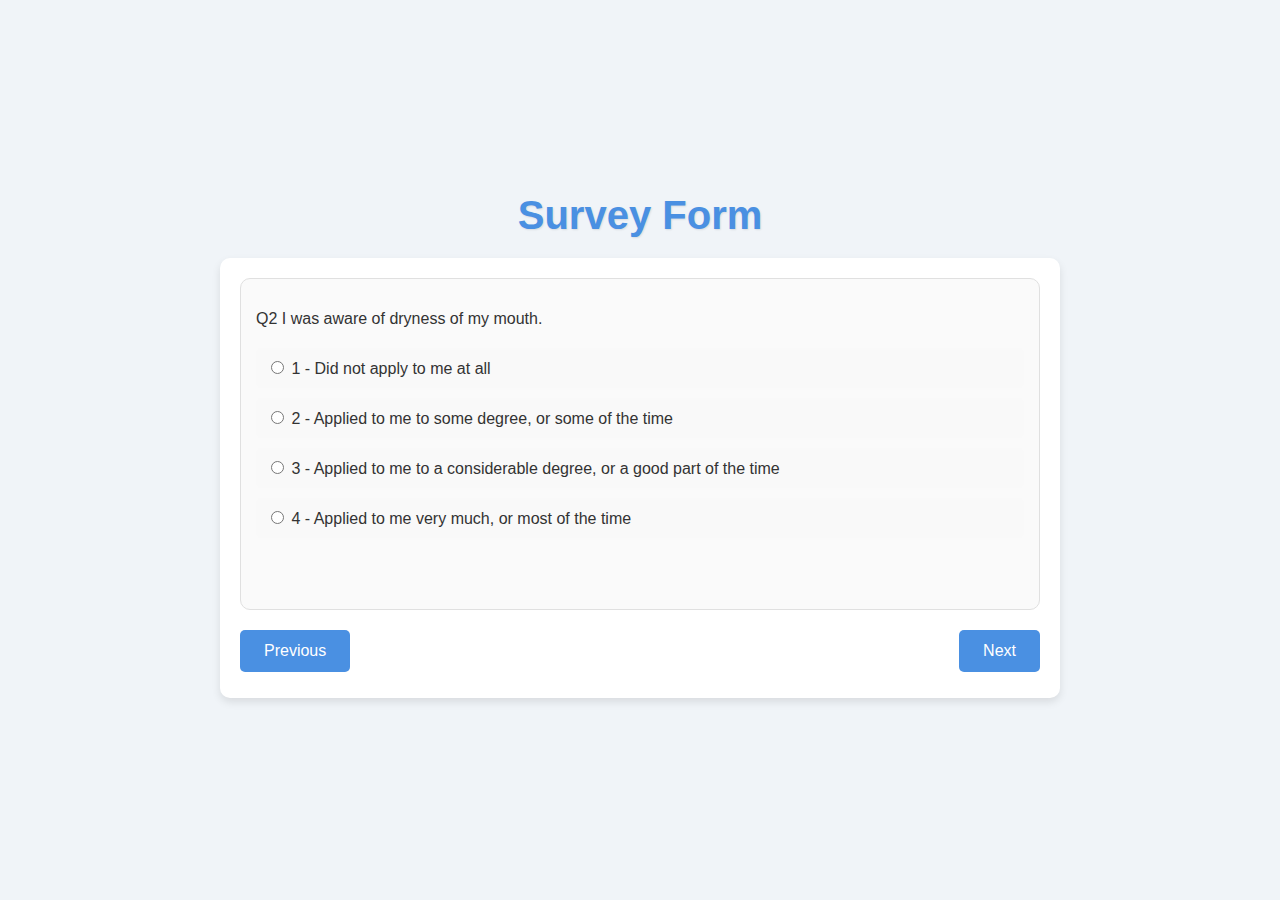
<file: 127.0.0.1%3A5000/index.html>
<!-- <!DOCTYPE html>
<html>
<head>
    <title>Survey Form</title>
    <link rel="stylesheet" href="/static/css/style.css">
</head>
<body>
    <h1>Survey Form</h1>
    <form method="POST" action="/">
        
        <div class="question">
            <p>Q1 I found myself getting upset by quite trivial things.</p>
            <div class="options">
                <label><input type="radio" name="q1" value="1" required> 1 - Did not apply to me at all</label>
                <label><input type="radio" name="q1" value="2"> 2 - Applied to me to some degree, or some of the time</label>
                <label><input type="radio" name="q1" value="3"> 3 - Applied to me to a considerable degree, or a good part of the time</label>
                <label><input type="radio" name="q1" value="4"> 4 - Applied to me very much, or most of the time</label>
            </div>
        </div>
        
        <div class="question">
            <p>Q2 I was aware of dryness of my mouth.</p>
            <div class="options">
                <label><input type="radio" name="q2" value="1" required> 1 - Did not apply to me at all</label>
                <label><input type="radio" name="q2" value="2"> 2 - Applied to me to some degree, or some of the time</label>
                <label><input type="radio" name="q2" value="3"> 3 - Applied to me to a considerable degree, or a good part of the time</label>
                <label><input type="radio" name="q2" value="4"> 4 - Applied to me very much, or most of the time</label>
            </div>
        </div>
        
        <div class="question">
            <p>Q3 I couldn&#39;t seem to experience any positive feeling at all.</p>
            <div class="options">
                <label><input type="radio" name="q3" value="1" required> 1 - Did not apply to me at all</label>
                <label><input type="radio" name="q3" value="2"> 2 - Applied to me to some degree, or some of the time</label>
                <label><input type="radio" name="q3" value="3"> 3 - Applied to me to a considerable degree, or a good part of the time</label>
                <label><input type="radio" name="q3" value="4"> 4 - Applied to me very much, or most of the time</label>
            </div>
        </div>
        
        <div class="question">
            <p>Q4 I experienced breathing difficulty (eg, excessively rapid breathing, breathlessness in the absence of physical exertion).</p>
            <div class="options">
                <label><input type="radio" name="q4" value="1" required> 1 - Did not apply to me at all</label>
                <label><input type="radio" name="q4" value="2"> 2 - Applied to me to some degree, or some of the time</label>
                <label><input type="radio" name="q4" value="3"> 3 - Applied to me to a considerable degree, or a good part of the time</label>
                <label><input type="radio" name="q4" value="4"> 4 - Applied to me very much, or most of the time</label>
            </div>
        </div>
        
        <div class="question">
            <p>Q5 I just couldn&#39;t seem to get going.</p>
            <div class="options">
                <label><input type="radio" name="q5" value="1" required> 1 - Did not apply to me at all</label>
                <label><input type="radio" name="q5" value="2"> 2 - Applied to me to some degree, or some of the time</label>
                <label><input type="radio" name="q5" value="3"> 3 - Applied to me to a considerable degree, or a good part of the time</label>
                <label><input type="radio" name="q5" value="4"> 4 - Applied to me very much, or most of the time</label>
            </div>
        </div>
        
        <div class="question">
            <p>Q6 I tended to over-react to situations.</p>
            <div class="options">
                <label><input type="radio" name="q6" value="1" required> 1 - Did not apply to me at all</label>
                <label><input type="radio" name="q6" value="2"> 2 - Applied to me to some degree, or some of the time</label>
                <label><input type="radio" name="q6" value="3"> 3 - Applied to me to a considerable degree, or a good part of the time</label>
                <label><input type="radio" name="q6" value="4"> 4 - Applied to me very much, or most of the time</label>
            </div>
        </div>
        
        <div class="question">
            <p>Q7 I had a feeling of shakiness (eg, legs going to give way).</p>
            <div class="options">
                <label><input type="radio" name="q7" value="1" required> 1 - Did not apply to me at all</label>
                <label><input type="radio" name="q7" value="2"> 2 - Applied to me to some degree, or some of the time</label>
                <label><input type="radio" name="q7" value="3"> 3 - Applied to me to a considerable degree, or a good part of the time</label>
                <label><input type="radio" name="q7" value="4"> 4 - Applied to me very much, or most of the time</label>
            </div>
        </div>
        
        <div class="question">
            <p>Q8 I found it difficult to relax.</p>
            <div class="options">
                <label><input type="radio" name="q8" value="1" required> 1 - Did not apply to me at all</label>
                <label><input type="radio" name="q8" value="2"> 2 - Applied to me to some degree, or some of the time</label>
                <label><input type="radio" name="q8" value="3"> 3 - Applied to me to a considerable degree, or a good part of the time</label>
                <label><input type="radio" name="q8" value="4"> 4 - Applied to me very much, or most of the time</label>
            </div>
        </div>
        
        <div class="question">
            <p>Q9 I found myself in situations that made me so anxious I was most relieved when they ended.</p>
            <div class="options">
                <label><input type="radio" name="q9" value="1" required> 1 - Did not apply to me at all</label>
                <label><input type="radio" name="q9" value="2"> 2 - Applied to me to some degree, or some of the time</label>
                <label><input type="radio" name="q9" value="3"> 3 - Applied to me to a considerable degree, or a good part of the time</label>
                <label><input type="radio" name="q9" value="4"> 4 - Applied to me very much, or most of the time</label>
            </div>
        </div>
        
        <div class="question">
            <p>Q10 I felt that I had nothing to look forward to.</p>
            <div class="options">
                <label><input type="radio" name="q10" value="1" required> 1 - Did not apply to me at all</label>
                <label><input type="radio" name="q10" value="2"> 2 - Applied to me to some degree, or some of the time</label>
                <label><input type="radio" name="q10" value="3"> 3 - Applied to me to a considerable degree, or a good part of the time</label>
                <label><input type="radio" name="q10" value="4"> 4 - Applied to me very much, or most of the time</label>
            </div>
        </div>
        
        <div class="question">
            <p>Q11 I found myself getting upset rather easily.</p>
            <div class="options">
                <label><input type="radio" name="q11" value="1" required> 1 - Did not apply to me at all</label>
                <label><input type="radio" name="q11" value="2"> 2 - Applied to me to some degree, or some of the time</label>
                <label><input type="radio" name="q11" value="3"> 3 - Applied to me to a considerable degree, or a good part of the time</label>
                <label><input type="radio" name="q11" value="4"> 4 - Applied to me very much, or most of the time</label>
            </div>
        </div>
        
        <div class="question">
            <p>Q12 I felt that I was using a lot of nervous energy.</p>
            <div class="options">
                <label><input type="radio" name="q12" value="1" required> 1 - Did not apply to me at all</label>
                <label><input type="radio" name="q12" value="2"> 2 - Applied to me to some degree, or some of the time</label>
                <label><input type="radio" name="q12" value="3"> 3 - Applied to me to a considerable degree, or a good part of the time</label>
                <label><input type="radio" name="q12" value="4"> 4 - Applied to me very much, or most of the time</label>
            </div>
        </div>
        
        <div class="question">
            <p>Q13 I felt sad and depressed.</p>
            <div class="options">
                <label><input type="radio" name="q13" value="1" required> 1 - Did not apply to me at all</label>
                <label><input type="radio" name="q13" value="2"> 2 - Applied to me to some degree, or some of the time</label>
                <label><input type="radio" name="q13" value="3"> 3 - Applied to me to a considerable degree, or a good part of the time</label>
                <label><input type="radio" name="q13" value="4"> 4 - Applied to me very much, or most of the time</label>
            </div>
        </div>
        
        <div class="question">
            <p>Q14 I found myself getting impatient when I was delayed in any way (eg, elevators, traffic lights, being kept waiting).</p>
            <div class="options">
                <label><input type="radio" name="q14" value="1" required> 1 - Did not apply to me at all</label>
                <label><input type="radio" name="q14" value="2"> 2 - Applied to me to some degree, or some of the time</label>
                <label><input type="radio" name="q14" value="3"> 3 - Applied to me to a considerable degree, or a good part of the time</label>
                <label><input type="radio" name="q14" value="4"> 4 - Applied to me very much, or most of the time</label>
            </div>
        </div>
        
        <div class="question">
            <p>Q15 I had a feeling of faintness.</p>
            <div class="options">
                <label><input type="radio" name="q15" value="1" required> 1 - Did not apply to me at all</label>
                <label><input type="radio" name="q15" value="2"> 2 - Applied to me to some degree, or some of the time</label>
                <label><input type="radio" name="q15" value="3"> 3 - Applied to me to a considerable degree, or a good part of the time</label>
                <label><input type="radio" name="q15" value="4"> 4 - Applied to me very much, or most of the time</label>
            </div>
        </div>
        
        <div class="question">
            <p>Q16 I felt that I had lost interest in just about everything.</p>
            <div class="options">
                <label><input type="radio" name="q16" value="1" required> 1 - Did not apply to me at all</label>
                <label><input type="radio" name="q16" value="2"> 2 - Applied to me to some degree, or some of the time</label>
                <label><input type="radio" name="q16" value="3"> 3 - Applied to me to a considerable degree, or a good part of the time</label>
                <label><input type="radio" name="q16" value="4"> 4 - Applied to me very much, or most of the time</label>
            </div>
        </div>
        
        <div class="question">
            <p>Q17 I felt I wasn&#39;t worth much as a person.</p>
            <div class="options">
                <label><input type="radio" name="q17" value="1" required> 1 - Did not apply to me at all</label>
                <label><input type="radio" name="q17" value="2"> 2 - Applied to me to some degree, or some of the time</label>
                <label><input type="radio" name="q17" value="3"> 3 - Applied to me to a considerable degree, or a good part of the time</label>
                <label><input type="radio" name="q17" value="4"> 4 - Applied to me very much, or most of the time</label>
            </div>
        </div>
        
        <div class="question">
            <p>Q18 I felt that I was rather touchy.</p>
            <div class="options">
                <label><input type="radio" name="q18" value="1" required> 1 - Did not apply to me at all</label>
                <label><input type="radio" name="q18" value="2"> 2 - Applied to me to some degree, or some of the time</label>
                <label><input type="radio" name="q18" value="3"> 3 - Applied to me to a considerable degree, or a good part of the time</label>
                <label><input type="radio" name="q18" value="4"> 4 - Applied to me very much, or most of the time</label>
            </div>
        </div>
        
        <div class="question">
            <p>Q19 I perspired noticeably (eg, hands sweaty) in the absence of high temperatures or physical exertion.</p>
            <div class="options">
                <label><input type="radio" name="q19" value="1" required> 1 - Did not apply to me at all</label>
                <label><input type="radio" name="q19" value="2"> 2 - Applied to me to some degree, or some of the time</label>
                <label><input type="radio" name="q19" value="3"> 3 - Applied to me to a considerable degree, or a good part of the time</label>
                <label><input type="radio" name="q19" value="4"> 4 - Applied to me very much, or most of the time</label>
            </div>
        </div>
        
        <div class="question">
            <p>Q20 I felt scared without any good reason.</p>
            <div class="options">
                <label><input type="radio" name="q20" value="1" required> 1 - Did not apply to me at all</label>
                <label><input type="radio" name="q20" value="2"> 2 - Applied to me to some degree, or some of the time</label>
                <label><input type="radio" name="q20" value="3"> 3 - Applied to me to a considerable degree, or a good part of the time</label>
                <label><input type="radio" name="q20" value="4"> 4 - Applied to me very much, or most of the time</label>
            </div>
        </div>
        
        <div class="question">
            <p>Q21 I felt that life wasn&#39;t worthwhile.</p>
            <div class="options">
                <label><input type="radio" name="q21" value="1" required> 1 - Did not apply to me at all</label>
                <label><input type="radio" name="q21" value="2"> 2 - Applied to me to some degree, or some of the time</label>
                <label><input type="radio" name="q21" value="3"> 3 - Applied to me to a considerable degree, or a good part of the time</label>
                <label><input type="radio" name="q21" value="4"> 4 - Applied to me very much, or most of the time</label>
            </div>
        </div>
        
        <div class="question">
            <p>Q22 I found it hard to wind down.</p>
            <div class="options">
                <label><input type="radio" name="q22" value="1" required> 1 - Did not apply to me at all</label>
                <label><input type="radio" name="q22" value="2"> 2 - Applied to me to some degree, or some of the time</label>
                <label><input type="radio" name="q22" value="3"> 3 - Applied to me to a considerable degree, or a good part of the time</label>
                <label><input type="radio" name="q22" value="4"> 4 - Applied to me very much, or most of the time</label>
            </div>
        </div>
        
        <div class="question">
            <p>Q23 I had difficulty in swallowing.</p>
            <div class="options">
                <label><input type="radio" name="q23" value="1" required> 1 - Did not apply to me at all</label>
                <label><input type="radio" name="q23" value="2"> 2 - Applied to me to some degree, or some of the time</label>
                <label><input type="radio" name="q23" value="3"> 3 - Applied to me to a considerable degree, or a good part of the time</label>
                <label><input type="radio" name="q23" value="4"> 4 - Applied to me very much, or most of the time</label>
            </div>
        </div>
        
        <div class="question">
            <p>Q24 I couldn&#39;t seem to get any enjoyment out of the things I did.</p>
            <div class="options">
                <label><input type="radio" name="q24" value="1" required> 1 - Did not apply to me at all</label>
                <label><input type="radio" name="q24" value="2"> 2 - Applied to me to some degree, or some of the time</label>
                <label><input type="radio" name="q24" value="3"> 3 - Applied to me to a considerable degree, or a good part of the time</label>
                <label><input type="radio" name="q24" value="4"> 4 - Applied to me very much, or most of the time</label>
            </div>
        </div>
        
        <div class="question">
            <p>Q25 I was aware of the action of my heart in the absence of physical exertion (eg, sense of heart rate increase, heart missing a beat).</p>
            <div class="options">
                <label><input type="radio" name="q25" value="1" required> 1 - Did not apply to me at all</label>
                <label><input type="radio" name="q25" value="2"> 2 - Applied to me to some degree, or some of the time</label>
                <label><input type="radio" name="q25" value="3"> 3 - Applied to me to a considerable degree, or a good part of the time</label>
                <label><input type="radio" name="q25" value="4"> 4 - Applied to me very much, or most of the time</label>
            </div>
        </div>
        
        <div class="question">
            <p>Q26 I felt down-hearted and blue.</p>
            <div class="options">
                <label><input type="radio" name="q26" value="1" required> 1 - Did not apply to me at all</label>
                <label><input type="radio" name="q26" value="2"> 2 - Applied to me to some degree, or some of the time</label>
                <label><input type="radio" name="q26" value="3"> 3 - Applied to me to a considerable degree, or a good part of the time</label>
                <label><input type="radio" name="q26" value="4"> 4 - Applied to me very much, or most of the time</label>
            </div>
        </div>
        
        <div class="question">
            <p>Q27 I found that I was very irritable.</p>
            <div class="options">
                <label><input type="radio" name="q27" value="1" required> 1 - Did not apply to me at all</label>
                <label><input type="radio" name="q27" value="2"> 2 - Applied to me to some degree, or some of the time</label>
                <label><input type="radio" name="q27" value="3"> 3 - Applied to me to a considerable degree, or a good part of the time</label>
                <label><input type="radio" name="q27" value="4"> 4 - Applied to me very much, or most of the time</label>
            </div>
        </div>
        
        <div class="question">
            <p>Q28 I felt I was close to panic.</p>
            <div class="options">
                <label><input type="radio" name="q28" value="1" required> 1 - Did not apply to me at all</label>
                <label><input type="radio" name="q28" value="2"> 2 - Applied to me to some degree, or some of the time</label>
                <label><input type="radio" name="q28" value="3"> 3 - Applied to me to a considerable degree, or a good part of the time</label>
                <label><input type="radio" name="q28" value="4"> 4 - Applied to me very much, or most of the time</label>
            </div>
        </div>
        
        <div class="question">
            <p>Q29 I found it hard to calm down after something upset me.</p>
            <div class="options">
                <label><input type="radio" name="q29" value="1" required> 1 - Did not apply to me at all</label>
                <label><input type="radio" name="q29" value="2"> 2 - Applied to me to some degree, or some of the time</label>
                <label><input type="radio" name="q29" value="3"> 3 - Applied to me to a considerable degree, or a good part of the time</label>
                <label><input type="radio" name="q29" value="4"> 4 - Applied to me very much, or most of the time</label>
            </div>
        </div>
        
        <div class="question">
            <p>Q30 I feared that I would be &#39;thrown&#39; by some trivial but unfamiliar task.</p>
            <div class="options">
                <label><input type="radio" name="q30" value="1" required> 1 - Did not apply to me at all</label>
                <label><input type="radio" name="q30" value="2"> 2 - Applied to me to some degree, or some of the time</label>
                <label><input type="radio" name="q30" value="3"> 3 - Applied to me to a considerable degree, or a good part of the time</label>
                <label><input type="radio" name="q30" value="4"> 4 - Applied to me very much, or most of the time</label>
            </div>
        </div>
        
        <div class="question">
            <p>Q31 I was unable to become enthusiastic about anything.</p>
            <div class="options">
                <label><input type="radio" name="q31" value="1" required> 1 - Did not apply to me at all</label>
                <label><input type="radio" name="q31" value="2"> 2 - Applied to me to some degree, or some of the time</label>
                <label><input type="radio" name="q31" value="3"> 3 - Applied to me to a considerable degree, or a good part of the time</label>
                <label><input type="radio" name="q31" value="4"> 4 - Applied to me very much, or most of the time</label>
            </div>
        </div>
        
        <div class="question">
            <p>Q32 I found it difficult to tolerate interruptions to what I was doing.</p>
            <div class="options">
                <label><input type="radio" name="q32" value="1" required> 1 - Did not apply to me at all</label>
                <label><input type="radio" name="q32" value="2"> 2 - Applied to me to some degree, or some of the time</label>
                <label><input type="radio" name="q32" value="3"> 3 - Applied to me to a considerable degree, or a good part of the time</label>
                <label><input type="radio" name="q32" value="4"> 4 - Applied to me very much, or most of the time</label>
            </div>
        </div>
        
        <div class="question">
            <p>Q33 I was in a state of nervous tension.</p>
            <div class="options">
                <label><input type="radio" name="q33" value="1" required> 1 - Did not apply to me at all</label>
                <label><input type="radio" name="q33" value="2"> 2 - Applied to me to some degree, or some of the time</label>
                <label><input type="radio" name="q33" value="3"> 3 - Applied to me to a considerable degree, or a good part of the time</label>
                <label><input type="radio" name="q33" value="4"> 4 - Applied to me very much, or most of the time</label>
            </div>
        </div>
        
        <div class="question">
            <p>Q34 I felt I was pretty worthless.</p>
            <div class="options">
                <label><input type="radio" name="q34" value="1" required> 1 - Did not apply to me at all</label>
                <label><input type="radio" name="q34" value="2"> 2 - Applied to me to some degree, or some of the time</label>
                <label><input type="radio" name="q34" value="3"> 3 - Applied to me to a considerable degree, or a good part of the time</label>
                <label><input type="radio" name="q34" value="4"> 4 - Applied to me very much, or most of the time</label>
            </div>
        </div>
        
        <div class="question">
            <p>Q35 I was intolerant of anything that kept me from getting on with what I was doing.</p>
            <div class="options">
                <label><input type="radio" name="q35" value="1" required> 1 - Did not apply to me at all</label>
                <label><input type="radio" name="q35" value="2"> 2 - Applied to me to some degree, or some of the time</label>
                <label><input type="radio" name="q35" value="3"> 3 - Applied to me to a considerable degree, or a good part of the time</label>
                <label><input type="radio" name="q35" value="4"> 4 - Applied to me very much, or most of the time</label>
            </div>
        </div>
        
        <div class="question">
            <p>Q36 I felt terrified.</p>
            <div class="options">
                <label><input type="radio" name="q36" value="1" required> 1 - Did not apply to me at all</label>
                <label><input type="radio" name="q36" value="2"> 2 - Applied to me to some degree, or some of the time</label>
                <label><input type="radio" name="q36" value="3"> 3 - Applied to me to a considerable degree, or a good part of the time</label>
                <label><input type="radio" name="q36" value="4"> 4 - Applied to me very much, or most of the time</label>
            </div>
        </div>
        
        <div class="question">
            <p>Q37 I could see nothing in the future to be hopeful about.</p>
            <div class="options">
                <label><input type="radio" name="q37" value="1" required> 1 - Did not apply to me at all</label>
                <label><input type="radio" name="q37" value="2"> 2 - Applied to me to some degree, or some of the time</label>
                <label><input type="radio" name="q37" value="3"> 3 - Applied to me to a considerable degree, or a good part of the time</label>
                <label><input type="radio" name="q37" value="4"> 4 - Applied to me very much, or most of the time</label>
            </div>
        </div>
        
        <div class="question">
            <p>Q38 I felt that life was meaningless.</p>
            <div class="options">
                <label><input type="radio" name="q38" value="1" required> 1 - Did not apply to me at all</label>
                <label><input type="radio" name="q38" value="2"> 2 - Applied to me to some degree, or some of the time</label>
                <label><input type="radio" name="q38" value="3"> 3 - Applied to me to a considerable degree, or a good part of the time</label>
                <label><input type="radio" name="q38" value="4"> 4 - Applied to me very much, or most of the time</label>
            </div>
        </div>
        
        <div class="question">
            <p>Q39 I found myself getting agitated.</p>
            <div class="options">
                <label><input type="radio" name="q39" value="1" required> 1 - Did not apply to me at all</label>
                <label><input type="radio" name="q39" value="2"> 2 - Applied to me to some degree, or some of the time</label>
                <label><input type="radio" name="q39" value="3"> 3 - Applied to me to a considerable degree, or a good part of the time</label>
                <label><input type="radio" name="q39" value="4"> 4 - Applied to me very much, or most of the time</label>
            </div>
        </div>
        
        <div class="question">
            <p>Q40 I was worried about situations in which I might panic and make a fool of myself.</p>
            <div class="options">
                <label><input type="radio" name="q40" value="1" required> 1 - Did not apply to me at all</label>
                <label><input type="radio" name="q40" value="2"> 2 - Applied to me to some degree, or some of the time</label>
                <label><input type="radio" name="q40" value="3"> 3 - Applied to me to a considerable degree, or a good part of the time</label>
                <label><input type="radio" name="q40" value="4"> 4 - Applied to me very much, or most of the time</label>
            </div>
        </div>
        
        <div class="question">
            <p>Q41 I experienced trembling (eg, in the hands).</p>
            <div class="options">
                <label><input type="radio" name="q41" value="1" required> 1 - Did not apply to me at all</label>
                <label><input type="radio" name="q41" value="2"> 2 - Applied to me to some degree, or some of the time</label>
                <label><input type="radio" name="q41" value="3"> 3 - Applied to me to a considerable degree, or a good part of the time</label>
                <label><input type="radio" name="q41" value="4"> 4 - Applied to me very much, or most of the time</label>
            </div>
        </div>
        
        <div class="question">
            <p>Q42 I found it difficult to work up the initiative to do things.</p>
            <div class="options">
                <label><input type="radio" name="q42" value="1" required> 1 - Did not apply to me at all</label>
                <label><input type="radio" name="q42" value="2"> 2 - Applied to me to some degree, or some of the time</label>
                <label><input type="radio" name="q42" value="3"> 3 - Applied to me to a considerable degree, or a good part of the time</label>
                <label><input type="radio" name="q42" value="4"> 4 - Applied to me very much, or most of the time</label>
            </div>
        </div>
        

        <h2>TIPI Questions</h2>
        
        <div class="question">
            <p>TIPI1 Extraverted, enthusiastic.</p>
            <div class="options">
                <label><input type="radio" name="tipi1" value="1" required> 1 - Disagree strongly</label>
                <label><input type="radio" name="tipi1" value="2"> 2 - Disagree moderately</label>
                <label><input type="radio" name="tipi1" value="3"> 3 - Disagree a little</label>
                <label><input type="radio" name="tipi1" value="4"> 4 - Neither agree nor disagree</label>
                <label><input type="radio" name="tipi1" value="5"> 5 - Agree a little</label>
                <label><input type="radio" name="tipi1" value="6"> 6 - Agree moderately</label>
                <label><input type="radio" name="tipi1" value="7"> 7 - Agree strongly</label>
            </div>
        </div>
        
        <div class="question">
            <p>TIPI2 Critical, quarrelsome.</p>
            <div class="options">
                <label><input type="radio" name="tipi2" value="1" required> 1 - Disagree strongly</label>
                <label><input type="radio" name="tipi2" value="2"> 2 - Disagree moderately</label>
                <label><input type="radio" name="tipi2" value="3"> 3 - Disagree a little</label>
                <label><input type="radio" name="tipi2" value="4"> 4 - Neither agree nor disagree</label>
                <label><input type="radio" name="tipi2" value="5"> 5 - Agree a little</label>
                <label><input type="radio" name="tipi2" value="6"> 6 - Agree moderately</label>
                <label><input type="radio" name="tipi2" value="7"> 7 - Agree strongly</label>
            </div>
        </div>
        
        <div class="question">
            <p>TIPI3 Dependable, self-disciplined.</p>
            <div class="options">
                <label><input type="radio" name="tipi3" value="1" required> 1 - Disagree strongly</label>
                <label><input type="radio" name="tipi3" value="2"> 2 - Disagree moderately</label>
                <label><input type="radio" name="tipi3" value="3"> 3 - Disagree a little</label>
                <label><input type="radio" name="tipi3" value="4"> 4 - Neither agree nor disagree</label>
                <label><input type="radio" name="tipi3" value="5"> 5 - Agree a little</label>
                <label><input type="radio" name="tipi3" value="6"> 6 - Agree moderately</label>
                <label><input type="radio" name="tipi3" value="7"> 7 - Agree strongly</label>
            </div>
        </div>
        
        <div class="question">
            <p>TIPI4 Anxious, easily upset.</p>
            <div class="options">
                <label><input type="radio" name="tipi4" value="1" required> 1 - Disagree strongly</label>
                <label><input type="radio" name="tipi4" value="2"> 2 - Disagree moderately</label>
                <label><input type="radio" name="tipi4" value="3"> 3 - Disagree a little</label>
                <label><input type="radio" name="tipi4" value="4"> 4 - Neither agree nor disagree</label>
                <label><input type="radio" name="tipi4" value="5"> 5 - Agree a little</label>
                <label><input type="radio" name="tipi4" value="6"> 6 - Agree moderately</label>
                <label><input type="radio" name="tipi4" value="7"> 7 - Agree strongly</label>
            </div>
        </div>
        
        <div class="question">
            <p>TIPI5 Open to new experiences, complex.</p>
            <div class="options">
                <label><input type="radio" name="tipi5" value="1" required> 1 - Disagree strongly</label>
                <label><input type="radio" name="tipi5" value="2"> 2 - Disagree moderately</label>
                <label><input type="radio" name="tipi5" value="3"> 3 - Disagree a little</label>
                <label><input type="radio" name="tipi5" value="4"> 4 - Neither agree nor disagree</label>
                <label><input type="radio" name="tipi5" value="5"> 5 - Agree a little</label>
                <label><input type="radio" name="tipi5" value="6"> 6 - Agree moderately</label>
                <label><input type="radio" name="tipi5" value="7"> 7 - Agree strongly</label>
            </div>
        </div>
        
        <div class="question">
            <p>TIPI6 Reserved, quiet.</p>
            <div class="options">
                <label><input type="radio" name="tipi6" value="1" required> 1 - Disagree strongly</label>
                <label><input type="radio" name="tipi6" value="2"> 2 - Disagree moderately</label>
                <label><input type="radio" name="tipi6" value="3"> 3 - Disagree a little</label>
                <label><input type="radio" name="tipi6" value="4"> 4 - Neither agree nor disagree</label>
                <label><input type="radio" name="tipi6" value="5"> 5 - Agree a little</label>
                <label><input type="radio" name="tipi6" value="6"> 6 - Agree moderately</label>
                <label><input type="radio" name="tipi6" value="7"> 7 - Agree strongly</label>
            </div>
        </div>
        
        <div class="question">
            <p>TIPI7 Sympathetic, warm.</p>
            <div class="options">
                <label><input type="radio" name="tipi7" value="1" required> 1 - Disagree strongly</label>
                <label><input type="radio" name="tipi7" value="2"> 2 - Disagree moderately</label>
                <label><input type="radio" name="tipi7" value="3"> 3 - Disagree a little</label>
                <label><input type="radio" name="tipi7" value="4"> 4 - Neither agree nor disagree</label>
                <label><input type="radio" name="tipi7" value="5"> 5 - Agree a little</label>
                <label><input type="radio" name="tipi7" value="6"> 6 - Agree moderately</label>
                <label><input type="radio" name="tipi7" value="7"> 7 - Agree strongly</label>
            </div>
        </div>
        
        <div class="question">
            <p>TIPI8 Disorganized, careless.</p>
            <div class="options">
                <label><input type="radio" name="tipi8" value="1" required> 1 - Disagree strongly</label>
                <label><input type="radio" name="tipi8" value="2"> 2 - Disagree moderately</label>
                <label><input type="radio" name="tipi8" value="3"> 3 - Disagree a little</label>
                <label><input type="radio" name="tipi8" value="4"> 4 - Neither agree nor disagree</label>
                <label><input type="radio" name="tipi8" value="5"> 5 - Agree a little</label>
                <label><input type="radio" name="tipi8" value="6"> 6 - Agree moderately</label>
                <label><input type="radio" name="tipi8" value="7"> 7 - Agree strongly</label>
            </div>
        </div>
        
        <div class="question">
            <p>TIPI9 Calm, emotionally stable.</p>
            <div class="options">
                <label><input type="radio" name="tipi9" value="1" required> 1 - Disagree strongly</label>
                <label><input type="radio" name="tipi9" value="2"> 2 - Disagree moderately</label>
                <label><input type="radio" name="tipi9" value="3"> 3 - Disagree a little</label>
                <label><input type="radio" name="tipi9" value="4"> 4 - Neither agree nor disagree</label>
                <label><input type="radio" name="tipi9" value="5"> 5 - Agree a little</label>
                <label><input type="radio" name="tipi9" value="6"> 6 - Agree moderately</label>
                <label><input type="radio" name="tipi9" value="7"> 7 - Agree strongly</label>
            </div>
        </div>
        
        <div class="question">
            <p>TIPI10 Conventional, uncreative.</p>
            <div class="options">
                <label><input type="radio" name="tipi10" value="1" required> 1 - Disagree strongly</label>
                <label><input type="radio" name="tipi10" value="2"> 2 - Disagree moderately</label>
                <label><input type="radio" name="tipi10" value="3"> 3 - Disagree a little</label>
                <label><input type="radio" name="tipi10" value="4"> 4 - Neither agree nor disagree</label>
                <label><input type="radio" name="tipi10" value="5"> 5 - Agree a little</label>
                <label><input type="radio" name="tipi10" value="6"> 6 - Agree moderately</label>
                <label><input type="radio" name="tipi10" value="7"> 7 - Agree strongly</label>
            </div>
        </div>
        

        <h2>Additional Questions</h2>
        <div class="question">
            <p>How much education have you completed?</p>
            <div class="options">
                <label><input type="radio" name="education" value="1" required> Less than high school</label>
                <label><input type="radio" name="education" value="2"> High school</label>
                <label><input type="radio" name="education" value="3"> University degree</label>
                <label><input type="radio" name="education" value="4"> Graduate degree</label>
            </div>
        </div>

        <div class="question">
            <p>What type of area did you live when you were a child?</p>
            <div class="options">
                <label><input type="radio" name="urban" value="1" required> Rural (country side)</label>
                <label><input type="radio" name="urban" value="2"> Suburban</label>
                <label><input type="radio" name="urban" value="3"> Urban (town, city)</label>
            </div>
        </div>

        <div class="question">
            <p>What is your gender?</p>
            <div class="options">
                <label><input type="radio" name="gender" value="1" required> Male</label>
                <label><input type="radio" name="gender" value="2"> Female</label>
                <label><input type="radio" name="gender" value="3"> Other</label>
            </div>
        </div>

        <div class="question">
            <p>How many years old are you?</p>
            <div class="options">
                <label><input type="radio" name="age_group" value="1" required> Less than 10</label>
                <label><input type="radio" name="age_group" value="2"> 10 to 16 years</label>
                <label><input type="radio" name="age_group" value="3"> 17 to 21 years</label>
                <label><input type="radio" name="age_group" value="4"> 21 to 35 years</label>
                <label><input type="radio" name="age_group" value="5"> 36 to 48 years</label>
                <label><input type="radio" name="age_group" value="6"> Greater than 49 years</label>
            </div>
        </div>

        <div class="question">
            <p>What is your religion?</p>
            <div class="options">
                <label><input type="radio" name="religion" value="1" required> Agnostic</label>
                <label><input type="radio" name="religion" value="2"> Atheist</label>
                <label><input type="radio" name="religion" value="3"> Buddhist</label>
                <label><input type="radio" name="religion" value="4"> Christian (Catholic)</label>
                <label><input type="radio" name="religion" value="5"> Christian (Mormon)</label>
                <label><input type="radio" name="religion" value="6"> Christian (Protestant)</label>
                <label><input type="radio" name="religion" value="7"> Christian (Other)</label>
                <label><input type="radio" name="religion" value="8"> Hindu</label>
                <label><input type="radio" name="religion" value="9"> Jewish</label>
                <label><input type="radio" name="religion" value="10"> Muslim</label>
                <label><input type="radio" name="religion" value="11"> Sikh</label>
                <label><input type="radio" name="religion" value="12"> Other</label>
            </div>
        </div>

        <div class="question">
            <p>What is your sexual orientation?</p>
            <div class="options">
                <label><input type="radio" name="orientation" value="1" required> Heterosexual</label>
                <label><input type="radio" name="orientation" value="2"> Bisexual</label>
                <label><input type="radio" name="orientation" value="3"> Homosexual</label>
                <label><input type="radio" name="orientation" value="4"> Asexual</label>
                <label><input type="radio" name="orientation" value="5"> Other</label>
            </div>
        </div>

        <div class="question">
            <p>What is your race?</p>
            <div class="options">
                <label><input type="radio" name="race" value="1" required> Asian</label>
                <label><input type="radio" name="race" value="2"> Arab</label>
                <label><input type="radio" name="race" value="3"> Black</label>
                <label><input type="radio" name="race" value="4"> Indigenous Australian</label>
                <label><input type="radio" name="race" value="5"> Native American</label>
                <label><input type="radio" name="race" value="6"> White</label>
                <label><input type="radio" name="race" value="7"> Other</label>
            </div>
        </div>

        <div class="question">
            <p>What is your marital status?</p>
            <div class="options">
                <label><input type="radio" name="married" value="1" required> Never married</label>
                <label><input type="radio" name="married" value="2"> Currently married</label>
                <label><input type="radio" name="married" value="3"> Previously married</label>
            </div>
        </div>

        <input type="submit" value="Submit">
    </form>
</body>
</html> -->


<!DOCTYPE html>
<html>
<head>
    <title>Survey Form</title>
    <link rel="stylesheet" href="/static/css/style.css">
</head>
<body>
    <h1>Survey Form</h1>
    <form id="survey-form" method="POST" action="/">
        
        <div class="question" id="question-1">
            <p>Q1 I found myself getting upset by quite trivial things.</p>
            <div class="options">
                <label><input type="radio" name="q1." value="1" required> 1 - Did not apply to me at all</label>
                <label><input type="radio" name="q1." value="2"> 2 - Applied to me to some degree, or some of the time</label>
                <label><input type="radio" name="q1." value="3"> 3 - Applied to me to a considerable degree, or a good part of the time</label>
                <label><input type="radio" name="q1." value="4"> 4 - Applied to me very much, or most of the time</label>
            </div>
        </div>
        
        <div class="question" id="question-2">
            <p>Q2 I was aware of dryness of my mouth.</p>
            <div class="options">
                <label><input type="radio" name="q2." value="1" required> 1 - Did not apply to me at all</label>
                <label><input type="radio" name="q2." value="2"> 2 - Applied to me to some degree, or some of the time</label>
                <label><input type="radio" name="q2." value="3"> 3 - Applied to me to a considerable degree, or a good part of the time</label>
                <label><input type="radio" name="q2." value="4"> 4 - Applied to me very much, or most of the time</label>
            </div>
        </div>
        
        <div class="question" id="question-3">
            <p>Q3 I couldn&#39;t seem to experience any positive feeling at all.</p>
            <div class="options">
                <label><input type="radio" name="q3." value="1" required> 1 - Did not apply to me at all</label>
                <label><input type="radio" name="q3." value="2"> 2 - Applied to me to some degree, or some of the time</label>
                <label><input type="radio" name="q3." value="3"> 3 - Applied to me to a considerable degree, or a good part of the time</label>
                <label><input type="radio" name="q3." value="4"> 4 - Applied to me very much, or most of the time</label>
            </div>
        </div>
        
        <div class="question" id="question-4">
            <p>Q4 I experienced breathing difficulty (eg, excessively rapid breathing, breathlessness in the absence of physical exertion).</p>
            <div class="options">
                <label><input type="radio" name="q4." value="1" required> 1 - Did not apply to me at all</label>
                <label><input type="radio" name="q4." value="2"> 2 - Applied to me to some degree, or some of the time</label>
                <label><input type="radio" name="q4." value="3"> 3 - Applied to me to a considerable degree, or a good part of the time</label>
                <label><input type="radio" name="q4." value="4"> 4 - Applied to me very much, or most of the time</label>
            </div>
        </div>
        
        <div class="question" id="question-5">
            <p>Q5 I just couldn&#39;t seem to get going.</p>
            <div class="options">
                <label><input type="radio" name="q5." value="1" required> 1 - Did not apply to me at all</label>
                <label><input type="radio" name="q5." value="2"> 2 - Applied to me to some degree, or some of the time</label>
                <label><input type="radio" name="q5." value="3"> 3 - Applied to me to a considerable degree, or a good part of the time</label>
                <label><input type="radio" name="q5." value="4"> 4 - Applied to me very much, or most of the time</label>
            </div>
        </div>
        
        <div class="question" id="question-6">
            <p>Q6 I tended to over-react to situations.</p>
            <div class="options">
                <label><input type="radio" name="q6." value="1" required> 1 - Did not apply to me at all</label>
                <label><input type="radio" name="q6." value="2"> 2 - Applied to me to some degree, or some of the time</label>
                <label><input type="radio" name="q6." value="3"> 3 - Applied to me to a considerable degree, or a good part of the time</label>
                <label><input type="radio" name="q6." value="4"> 4 - Applied to me very much, or most of the time</label>
            </div>
        </div>
        
        <div class="question" id="question-7">
            <p>Q7 I had a feeling of shakiness (eg, legs going to give way).</p>
            <div class="options">
                <label><input type="radio" name="q7." value="1" required> 1 - Did not apply to me at all</label>
                <label><input type="radio" name="q7." value="2"> 2 - Applied to me to some degree, or some of the time</label>
                <label><input type="radio" name="q7." value="3"> 3 - Applied to me to a considerable degree, or a good part of the time</label>
                <label><input type="radio" name="q7." value="4"> 4 - Applied to me very much, or most of the time</label>
            </div>
        </div>
        
        <div class="question" id="question-8">
            <p>Q8 I found it difficult to relax.</p>
            <div class="options">
                <label><input type="radio" name="q8." value="1" required> 1 - Did not apply to me at all</label>
                <label><input type="radio" name="q8." value="2"> 2 - Applied to me to some degree, or some of the time</label>
                <label><input type="radio" name="q8." value="3"> 3 - Applied to me to a considerable degree, or a good part of the time</label>
                <label><input type="radio" name="q8." value="4"> 4 - Applied to me very much, or most of the time</label>
            </div>
        </div>
        
        <div class="question" id="question-9">
            <p>Q9 I found myself in situations that made me so anxious I was most relieved when they ended.</p>
            <div class="options">
                <label><input type="radio" name="q9." value="1" required> 1 - Did not apply to me at all</label>
                <label><input type="radio" name="q9." value="2"> 2 - Applied to me to some degree, or some of the time</label>
                <label><input type="radio" name="q9." value="3"> 3 - Applied to me to a considerable degree, or a good part of the time</label>
                <label><input type="radio" name="q9." value="4"> 4 - Applied to me very much, or most of the time</label>
            </div>
        </div>
        
        <div class="question" id="question-10">
            <p>Q10 I felt that I had nothing to look forward to.</p>
            <div class="options">
                <label><input type="radio" name="q10." value="1" required> 1 - Did not apply to me at all</label>
                <label><input type="radio" name="q10." value="2"> 2 - Applied to me to some degree, or some of the time</label>
                <label><input type="radio" name="q10." value="3"> 3 - Applied to me to a considerable degree, or a good part of the time</label>
                <label><input type="radio" name="q10." value="4"> 4 - Applied to me very much, or most of the time</label>
            </div>
        </div>
        
        <div class="question" id="question-11">
            <p>Q11 I found myself getting upset rather easily.</p>
            <div class="options">
                <label><input type="radio" name="q11." value="1" required> 1 - Did not apply to me at all</label>
                <label><input type="radio" name="q11." value="2"> 2 - Applied to me to some degree, or some of the time</label>
                <label><input type="radio" name="q11." value="3"> 3 - Applied to me to a considerable degree, or a good part of the time</label>
                <label><input type="radio" name="q11." value="4"> 4 - Applied to me very much, or most of the time</label>
            </div>
        </div>
        
        <div class="question" id="question-12">
            <p>Q12 I felt that I was using a lot of nervous energy.</p>
            <div class="options">
                <label><input type="radio" name="q12." value="1" required> 1 - Did not apply to me at all</label>
                <label><input type="radio" name="q12." value="2"> 2 - Applied to me to some degree, or some of the time</label>
                <label><input type="radio" name="q12." value="3"> 3 - Applied to me to a considerable degree, or a good part of the time</label>
                <label><input type="radio" name="q12." value="4"> 4 - Applied to me very much, or most of the time</label>
            </div>
        </div>
        
        <div class="question" id="question-13">
            <p>Q13 I felt sad and depressed.</p>
            <div class="options">
                <label><input type="radio" name="q13." value="1" required> 1 - Did not apply to me at all</label>
                <label><input type="radio" name="q13." value="2"> 2 - Applied to me to some degree, or some of the time</label>
                <label><input type="radio" name="q13." value="3"> 3 - Applied to me to a considerable degree, or a good part of the time</label>
                <label><input type="radio" name="q13." value="4"> 4 - Applied to me very much, or most of the time</label>
            </div>
        </div>
        
        <div class="question" id="question-14">
            <p>Q14 I found myself getting impatient when I was delayed in any way (eg, elevators, traffic lights, being kept waiting).</p>
            <div class="options">
                <label><input type="radio" name="q14." value="1" required> 1 - Did not apply to me at all</label>
                <label><input type="radio" name="q14." value="2"> 2 - Applied to me to some degree, or some of the time</label>
                <label><input type="radio" name="q14." value="3"> 3 - Applied to me to a considerable degree, or a good part of the time</label>
                <label><input type="radio" name="q14." value="4"> 4 - Applied to me very much, or most of the time</label>
            </div>
        </div>
        
        <div class="question" id="question-15">
            <p>Q15 I had a feeling of faintness.</p>
            <div class="options">
                <label><input type="radio" name="q15." value="1" required> 1 - Did not apply to me at all</label>
                <label><input type="radio" name="q15." value="2"> 2 - Applied to me to some degree, or some of the time</label>
                <label><input type="radio" name="q15." value="3"> 3 - Applied to me to a considerable degree, or a good part of the time</label>
                <label><input type="radio" name="q15." value="4"> 4 - Applied to me very much, or most of the time</label>
            </div>
        </div>
        
        <div class="question" id="question-16">
            <p>Q16 I felt that I had lost interest in just about everything.</p>
            <div class="options">
                <label><input type="radio" name="q16." value="1" required> 1 - Did not apply to me at all</label>
                <label><input type="radio" name="q16." value="2"> 2 - Applied to me to some degree, or some of the time</label>
                <label><input type="radio" name="q16." value="3"> 3 - Applied to me to a considerable degree, or a good part of the time</label>
                <label><input type="radio" name="q16." value="4"> 4 - Applied to me very much, or most of the time</label>
            </div>
        </div>
        
        <div class="question" id="question-17">
            <p>Q17 I felt I wasn&#39;t worth much as a person.</p>
            <div class="options">
                <label><input type="radio" name="q17." value="1" required> 1 - Did not apply to me at all</label>
                <label><input type="radio" name="q17." value="2"> 2 - Applied to me to some degree, or some of the time</label>
                <label><input type="radio" name="q17." value="3"> 3 - Applied to me to a considerable degree, or a good part of the time</label>
                <label><input type="radio" name="q17." value="4"> 4 - Applied to me very much, or most of the time</label>
            </div>
        </div>
        
        <div class="question" id="question-18">
            <p>Q18 I felt that I was rather touchy.</p>
            <div class="options">
                <label><input type="radio" name="q18." value="1" required> 1 - Did not apply to me at all</label>
                <label><input type="radio" name="q18." value="2"> 2 - Applied to me to some degree, or some of the time</label>
                <label><input type="radio" name="q18." value="3"> 3 - Applied to me to a considerable degree, or a good part of the time</label>
                <label><input type="radio" name="q18." value="4"> 4 - Applied to me very much, or most of the time</label>
            </div>
        </div>
        
        <div class="question" id="question-19">
            <p>Q19 I perspired noticeably (eg, hands sweaty) in the absence of high temperatures or physical exertion.</p>
            <div class="options">
                <label><input type="radio" name="q19." value="1" required> 1 - Did not apply to me at all</label>
                <label><input type="radio" name="q19." value="2"> 2 - Applied to me to some degree, or some of the time</label>
                <label><input type="radio" name="q19." value="3"> 3 - Applied to me to a considerable degree, or a good part of the time</label>
                <label><input type="radio" name="q19." value="4"> 4 - Applied to me very much, or most of the time</label>
            </div>
        </div>
        
        <div class="question" id="question-20">
            <p>Q20 I felt scared without any good reason.</p>
            <div class="options">
                <label><input type="radio" name="q20." value="1" required> 1 - Did not apply to me at all</label>
                <label><input type="radio" name="q20." value="2"> 2 - Applied to me to some degree, or some of the time</label>
                <label><input type="radio" name="q20." value="3"> 3 - Applied to me to a considerable degree, or a good part of the time</label>
                <label><input type="radio" name="q20." value="4"> 4 - Applied to me very much, or most of the time</label>
            </div>
        </div>
        
        <div class="question" id="question-21">
            <p>Q21 I felt that life wasn&#39;t worthwhile.</p>
            <div class="options">
                <label><input type="radio" name="q21." value="1" required> 1 - Did not apply to me at all</label>
                <label><input type="radio" name="q21." value="2"> 2 - Applied to me to some degree, or some of the time</label>
                <label><input type="radio" name="q21." value="3"> 3 - Applied to me to a considerable degree, or a good part of the time</label>
                <label><input type="radio" name="q21." value="4"> 4 - Applied to me very much, or most of the time</label>
            </div>
        </div>
        
        <div class="question" id="question-22">
            <p>Q22 I found it hard to wind down.</p>
            <div class="options">
                <label><input type="radio" name="q22." value="1" required> 1 - Did not apply to me at all</label>
                <label><input type="radio" name="q22." value="2"> 2 - Applied to me to some degree, or some of the time</label>
                <label><input type="radio" name="q22." value="3"> 3 - Applied to me to a considerable degree, or a good part of the time</label>
                <label><input type="radio" name="q22." value="4"> 4 - Applied to me very much, or most of the time</label>
            </div>
        </div>
        
        <div class="question" id="question-23">
            <p>Q23 I had difficulty in swallowing.</p>
            <div class="options">
                <label><input type="radio" name="q23." value="1" required> 1 - Did not apply to me at all</label>
                <label><input type="radio" name="q23." value="2"> 2 - Applied to me to some degree, or some of the time</label>
                <label><input type="radio" name="q23." value="3"> 3 - Applied to me to a considerable degree, or a good part of the time</label>
                <label><input type="radio" name="q23." value="4"> 4 - Applied to me very much, or most of the time</label>
            </div>
        </div>
        
        <div class="question" id="question-24">
            <p>Q24 I couldn&#39;t seem to get any enjoyment out of the things I did.</p>
            <div class="options">
                <label><input type="radio" name="q24." value="1" required> 1 - Did not apply to me at all</label>
                <label><input type="radio" name="q24." value="2"> 2 - Applied to me to some degree, or some of the time</label>
                <label><input type="radio" name="q24." value="3"> 3 - Applied to me to a considerable degree, or a good part of the time</label>
                <label><input type="radio" name="q24." value="4"> 4 - Applied to me very much, or most of the time</label>
            </div>
        </div>
        
        <div class="question" id="question-25">
            <p>Q25 I was aware of the action of my heart in the absence of physical exertion (eg, sense of heart rate increase, heart missing a beat).</p>
            <div class="options">
                <label><input type="radio" name="q25." value="1" required> 1 - Did not apply to me at all</label>
                <label><input type="radio" name="q25." value="2"> 2 - Applied to me to some degree, or some of the time</label>
                <label><input type="radio" name="q25." value="3"> 3 - Applied to me to a considerable degree, or a good part of the time</label>
                <label><input type="radio" name="q25." value="4"> 4 - Applied to me very much, or most of the time</label>
            </div>
        </div>
        
        <div class="question" id="question-26">
            <p>Q26 I felt down-hearted and blue.</p>
            <div class="options">
                <label><input type="radio" name="q26." value="1" required> 1 - Did not apply to me at all</label>
                <label><input type="radio" name="q26." value="2"> 2 - Applied to me to some degree, or some of the time</label>
                <label><input type="radio" name="q26." value="3"> 3 - Applied to me to a considerable degree, or a good part of the time</label>
                <label><input type="radio" name="q26." value="4"> 4 - Applied to me very much, or most of the time</label>
            </div>
        </div>
        
        <div class="question" id="question-27">
            <p>Q27 I found that I was very irritable.</p>
            <div class="options">
                <label><input type="radio" name="q27." value="1" required> 1 - Did not apply to me at all</label>
                <label><input type="radio" name="q27." value="2"> 2 - Applied to me to some degree, or some of the time</label>
                <label><input type="radio" name="q27." value="3"> 3 - Applied to me to a considerable degree, or a good part of the time</label>
                <label><input type="radio" name="q27." value="4"> 4 - Applied to me very much, or most of the time</label>
            </div>
        </div>
        
        <div class="question" id="question-28">
            <p>Q28 I felt I was close to panic.</p>
            <div class="options">
                <label><input type="radio" name="q28." value="1" required> 1 - Did not apply to me at all</label>
                <label><input type="radio" name="q28." value="2"> 2 - Applied to me to some degree, or some of the time</label>
                <label><input type="radio" name="q28." value="3"> 3 - Applied to me to a considerable degree, or a good part of the time</label>
                <label><input type="radio" name="q28." value="4"> 4 - Applied to me very much, or most of the time</label>
            </div>
        </div>
        
        <div class="question" id="question-29">
            <p>Q29 I found it hard to calm down after something upset me.</p>
            <div class="options">
                <label><input type="radio" name="q29." value="1" required> 1 - Did not apply to me at all</label>
                <label><input type="radio" name="q29." value="2"> 2 - Applied to me to some degree, or some of the time</label>
                <label><input type="radio" name="q29." value="3"> 3 - Applied to me to a considerable degree, or a good part of the time</label>
                <label><input type="radio" name="q29." value="4"> 4 - Applied to me very much, or most of the time</label>
            </div>
        </div>
        
        <div class="question" id="question-30">
            <p>Q30 I feared that I would be &#39;thrown&#39; by some trivial but unfamiliar task.</p>
            <div class="options">
                <label><input type="radio" name="q30." value="1" required> 1 - Did not apply to me at all</label>
                <label><input type="radio" name="q30." value="2"> 2 - Applied to me to some degree, or some of the time</label>
                <label><input type="radio" name="q30." value="3"> 3 - Applied to me to a considerable degree, or a good part of the time</label>
                <label><input type="radio" name="q30." value="4"> 4 - Applied to me very much, or most of the time</label>
            </div>
        </div>
        
        <div class="question" id="question-31">
            <p>Q31 I was unable to become enthusiastic about anything.</p>
            <div class="options">
                <label><input type="radio" name="q31." value="1" required> 1 - Did not apply to me at all</label>
                <label><input type="radio" name="q31." value="2"> 2 - Applied to me to some degree, or some of the time</label>
                <label><input type="radio" name="q31." value="3"> 3 - Applied to me to a considerable degree, or a good part of the time</label>
                <label><input type="radio" name="q31." value="4"> 4 - Applied to me very much, or most of the time</label>
            </div>
        </div>
        
        <div class="question" id="question-32">
            <p>Q32 I found it difficult to tolerate interruptions to what I was doing.</p>
            <div class="options">
                <label><input type="radio" name="q32." value="1" required> 1 - Did not apply to me at all</label>
                <label><input type="radio" name="q32." value="2"> 2 - Applied to me to some degree, or some of the time</label>
                <label><input type="radio" name="q32." value="3"> 3 - Applied to me to a considerable degree, or a good part of the time</label>
                <label><input type="radio" name="q32." value="4"> 4 - Applied to me very much, or most of the time</label>
            </div>
        </div>
        
        <div class="question" id="question-33">
            <p>Q33 I was in a state of nervous tension.</p>
            <div class="options">
                <label><input type="radio" name="q33." value="1" required> 1 - Did not apply to me at all</label>
                <label><input type="radio" name="q33." value="2"> 2 - Applied to me to some degree, or some of the time</label>
                <label><input type="radio" name="q33." value="3"> 3 - Applied to me to a considerable degree, or a good part of the time</label>
                <label><input type="radio" name="q33." value="4"> 4 - Applied to me very much, or most of the time</label>
            </div>
        </div>
        
        <div class="question" id="question-34">
            <p>Q34 I felt I was pretty worthless.</p>
            <div class="options">
                <label><input type="radio" name="q34." value="1" required> 1 - Did not apply to me at all</label>
                <label><input type="radio" name="q34." value="2"> 2 - Applied to me to some degree, or some of the time</label>
                <label><input type="radio" name="q34." value="3"> 3 - Applied to me to a considerable degree, or a good part of the time</label>
                <label><input type="radio" name="q34." value="4"> 4 - Applied to me very much, or most of the time</label>
            </div>
        </div>
        
        <div class="question" id="question-35">
            <p>Q35 I was intolerant of anything that kept me from getting on with what I was doing.</p>
            <div class="options">
                <label><input type="radio" name="q35." value="1" required> 1 - Did not apply to me at all</label>
                <label><input type="radio" name="q35." value="2"> 2 - Applied to me to some degree, or some of the time</label>
                <label><input type="radio" name="q35." value="3"> 3 - Applied to me to a considerable degree, or a good part of the time</label>
                <label><input type="radio" name="q35." value="4"> 4 - Applied to me very much, or most of the time</label>
            </div>
        </div>
        
        <div class="question" id="question-36">
            <p>Q36 I felt terrified.</p>
            <div class="options">
                <label><input type="radio" name="q36." value="1" required> 1 - Did not apply to me at all</label>
                <label><input type="radio" name="q36." value="2"> 2 - Applied to me to some degree, or some of the time</label>
                <label><input type="radio" name="q36." value="3"> 3 - Applied to me to a considerable degree, or a good part of the time</label>
                <label><input type="radio" name="q36." value="4"> 4 - Applied to me very much, or most of the time</label>
            </div>
        </div>
        
        <div class="question" id="question-37">
            <p>Q37 I could see nothing in the future to be hopeful about.</p>
            <div class="options">
                <label><input type="radio" name="q37." value="1" required> 1 - Did not apply to me at all</label>
                <label><input type="radio" name="q37." value="2"> 2 - Applied to me to some degree, or some of the time</label>
                <label><input type="radio" name="q37." value="3"> 3 - Applied to me to a considerable degree, or a good part of the time</label>
                <label><input type="radio" name="q37." value="4"> 4 - Applied to me very much, or most of the time</label>
            </div>
        </div>
        
        <div class="question" id="question-38">
            <p>Q38 I felt that life was meaningless.</p>
            <div class="options">
                <label><input type="radio" name="q38." value="1" required> 1 - Did not apply to me at all</label>
                <label><input type="radio" name="q38." value="2"> 2 - Applied to me to some degree, or some of the time</label>
                <label><input type="radio" name="q38." value="3"> 3 - Applied to me to a considerable degree, or a good part of the time</label>
                <label><input type="radio" name="q38." value="4"> 4 - Applied to me very much, or most of the time</label>
            </div>
        </div>
        
        <div class="question" id="question-39">
            <p>Q39 I found myself getting agitated.</p>
            <div class="options">
                <label><input type="radio" name="q39." value="1" required> 1 - Did not apply to me at all</label>
                <label><input type="radio" name="q39." value="2"> 2 - Applied to me to some degree, or some of the time</label>
                <label><input type="radio" name="q39." value="3"> 3 - Applied to me to a considerable degree, or a good part of the time</label>
                <label><input type="radio" name="q39." value="4"> 4 - Applied to me very much, or most of the time</label>
            </div>
        </div>
        
        <div class="question" id="question-40">
            <p>Q40 I was worried about situations in which I might panic and make a fool of myself.</p>
            <div class="options">
                <label><input type="radio" name="q40." value="1" required> 1 - Did not apply to me at all</label>
                <label><input type="radio" name="q40." value="2"> 2 - Applied to me to some degree, or some of the time</label>
                <label><input type="radio" name="q40." value="3"> 3 - Applied to me to a considerable degree, or a good part of the time</label>
                <label><input type="radio" name="q40." value="4"> 4 - Applied to me very much, or most of the time</label>
            </div>
        </div>
        
        <div class="question" id="question-41">
            <p>Q41 I experienced trembling (eg, in the hands).</p>
            <div class="options">
                <label><input type="radio" name="q41." value="1" required> 1 - Did not apply to me at all</label>
                <label><input type="radio" name="q41." value="2"> 2 - Applied to me to some degree, or some of the time</label>
                <label><input type="radio" name="q41." value="3"> 3 - Applied to me to a considerable degree, or a good part of the time</label>
                <label><input type="radio" name="q41." value="4"> 4 - Applied to me very much, or most of the time</label>
            </div>
        </div>
        
        <div class="question" id="question-42">
            <p>Q42 I found it difficult to work up the initiative to do things.</p>
            <div class="options">
                <label><input type="radio" name="q42." value="1" required> 1 - Did not apply to me at all</label>
                <label><input type="radio" name="q42." value="2"> 2 - Applied to me to some degree, or some of the time</label>
                <label><input type="radio" name="q42." value="3"> 3 - Applied to me to a considerable degree, or a good part of the time</label>
                <label><input type="radio" name="q42." value="4"> 4 - Applied to me very much, or most of the time</label>
            </div>
        </div>
        

        
        <div class="question" id="tipi-question-1">
            <p>TIPI1 Extraverted, enthusiastic.</p>
            <div class="options">
                <label><input type="radio" name="tipi1" value="1" required> 1 - Disagree strongly</label>
                <label><input type="radio" name="tipi1" value="2"> 2 - Disagree moderately</label>
                <label><input type="radio" name="tipi1" value="3"> 3 - Disagree a little</label>
                <label><input type="radio" name="tipi1" value="4"> 4 - Neither agree nor disagree</label>
                <label><input type="radio" name="tipi1" value="5"> 5 - Agree a little</label>
                <label><input type="radio" name="tipi1" value="6"> 6 - Agree moderately</label>
                <label><input type="radio" name="tipi1" value="7"> 7 - Agree strongly</label>
            </div>
        </div>
        
        <div class="question" id="tipi-question-2">
            <p>TIPI2 Critical, quarrelsome.</p>
            <div class="options">
                <label><input type="radio" name="tipi2" value="1" required> 1 - Disagree strongly</label>
                <label><input type="radio" name="tipi2" value="2"> 2 - Disagree moderately</label>
                <label><input type="radio" name="tipi2" value="3"> 3 - Disagree a little</label>
                <label><input type="radio" name="tipi2" value="4"> 4 - Neither agree nor disagree</label>
                <label><input type="radio" name="tipi2" value="5"> 5 - Agree a little</label>
                <label><input type="radio" name="tipi2" value="6"> 6 - Agree moderately</label>
                <label><input type="radio" name="tipi2" value="7"> 7 - Agree strongly</label>
            </div>
        </div>
        
        <div class="question" id="tipi-question-3">
            <p>TIPI3 Dependable, self-disciplined.</p>
            <div class="options">
                <label><input type="radio" name="tipi3" value="1" required> 1 - Disagree strongly</label>
                <label><input type="radio" name="tipi3" value="2"> 2 - Disagree moderately</label>
                <label><input type="radio" name="tipi3" value="3"> 3 - Disagree a little</label>
                <label><input type="radio" name="tipi3" value="4"> 4 - Neither agree nor disagree</label>
                <label><input type="radio" name="tipi3" value="5"> 5 - Agree a little</label>
                <label><input type="radio" name="tipi3" value="6"> 6 - Agree moderately</label>
                <label><input type="radio" name="tipi3" value="7"> 7 - Agree strongly</label>
            </div>
        </div>
        
        <div class="question" id="tipi-question-4">
            <p>TIPI4 Anxious, easily upset.</p>
            <div class="options">
                <label><input type="radio" name="tipi4" value="1" required> 1 - Disagree strongly</label>
                <label><input type="radio" name="tipi4" value="2"> 2 - Disagree moderately</label>
                <label><input type="radio" name="tipi4" value="3"> 3 - Disagree a little</label>
                <label><input type="radio" name="tipi4" value="4"> 4 - Neither agree nor disagree</label>
                <label><input type="radio" name="tipi4" value="5"> 5 - Agree a little</label>
                <label><input type="radio" name="tipi4" value="6"> 6 - Agree moderately</label>
                <label><input type="radio" name="tipi4" value="7"> 7 - Agree strongly</label>
            </div>
        </div>
        
        <div class="question" id="tipi-question-5">
            <p>TIPI5 Open to new experiences, complex.</p>
            <div class="options">
                <label><input type="radio" name="tipi5" value="1" required> 1 - Disagree strongly</label>
                <label><input type="radio" name="tipi5" value="2"> 2 - Disagree moderately</label>
                <label><input type="radio" name="tipi5" value="3"> 3 - Disagree a little</label>
                <label><input type="radio" name="tipi5" value="4"> 4 - Neither agree nor disagree</label>
                <label><input type="radio" name="tipi5" value="5"> 5 - Agree a little</label>
                <label><input type="radio" name="tipi5" value="6"> 6 - Agree moderately</label>
                <label><input type="radio" name="tipi5" value="7"> 7 - Agree strongly</label>
            </div>
        </div>
        
        <div class="question" id="tipi-question-6">
            <p>TIPI6 Reserved, quiet.</p>
            <div class="options">
                <label><input type="radio" name="tipi6" value="1" required> 1 - Disagree strongly</label>
                <label><input type="radio" name="tipi6" value="2"> 2 - Disagree moderately</label>
                <label><input type="radio" name="tipi6" value="3"> 3 - Disagree a little</label>
                <label><input type="radio" name="tipi6" value="4"> 4 - Neither agree nor disagree</label>
                <label><input type="radio" name="tipi6" value="5"> 5 - Agree a little</label>
                <label><input type="radio" name="tipi6" value="6"> 6 - Agree moderately</label>
                <label><input type="radio" name="tipi6" value="7"> 7 - Agree strongly</label>
            </div>
        </div>
        
        <div class="question" id="tipi-question-7">
            <p>TIPI7 Sympathetic, warm.</p>
            <div class="options">
                <label><input type="radio" name="tipi7" value="1" required> 1 - Disagree strongly</label>
                <label><input type="radio" name="tipi7" value="2"> 2 - Disagree moderately</label>
                <label><input type="radio" name="tipi7" value="3"> 3 - Disagree a little</label>
                <label><input type="radio" name="tipi7" value="4"> 4 - Neither agree nor disagree</label>
                <label><input type="radio" name="tipi7" value="5"> 5 - Agree a little</label>
                <label><input type="radio" name="tipi7" value="6"> 6 - Agree moderately</label>
                <label><input type="radio" name="tipi7" value="7"> 7 - Agree strongly</label>
            </div>
        </div>
        
        <div class="question" id="tipi-question-8">
            <p>TIPI8 Disorganized, careless.</p>
            <div class="options">
                <label><input type="radio" name="tipi8" value="1" required> 1 - Disagree strongly</label>
                <label><input type="radio" name="tipi8" value="2"> 2 - Disagree moderately</label>
                <label><input type="radio" name="tipi8" value="3"> 3 - Disagree a little</label>
                <label><input type="radio" name="tipi8" value="4"> 4 - Neither agree nor disagree</label>
                <label><input type="radio" name="tipi8" value="5"> 5 - Agree a little</label>
                <label><input type="radio" name="tipi8" value="6"> 6 - Agree moderately</label>
                <label><input type="radio" name="tipi8" value="7"> 7 - Agree strongly</label>
            </div>
        </div>
        
        <div class="question" id="tipi-question-9">
            <p>TIPI9 Calm, emotionally stable.</p>
            <div class="options">
                <label><input type="radio" name="tipi9" value="1" required> 1 - Disagree strongly</label>
                <label><input type="radio" name="tipi9" value="2"> 2 - Disagree moderately</label>
                <label><input type="radio" name="tipi9" value="3"> 3 - Disagree a little</label>
                <label><input type="radio" name="tipi9" value="4"> 4 - Neither agree nor disagree</label>
                <label><input type="radio" name="tipi9" value="5"> 5 - Agree a little</label>
                <label><input type="radio" name="tipi9" value="6"> 6 - Agree moderately</label>
                <label><input type="radio" name="tipi9" value="7"> 7 - Agree strongly</label>
            </div>
        </div>
        
        <div class="question" id="tipi-question-10">
            <p>TIPI10 Conventional, uncreative.</p>
            <div class="options">
                <label><input type="radio" name="tipi10" value="1" required> 1 - Disagree strongly</label>
                <label><input type="radio" name="tipi10" value="2"> 2 - Disagree moderately</label>
                <label><input type="radio" name="tipi10" value="3"> 3 - Disagree a little</label>
                <label><input type="radio" name="tipi10" value="4"> 4 - Neither agree nor disagree</label>
                <label><input type="radio" name="tipi10" value="5"> 5 - Agree a little</label>
                <label><input type="radio" name="tipi10" value="6"> 6 - Agree moderately</label>
                <label><input type="radio" name="tipi10" value="7"> 7 - Agree strongly</label>
            </div>
        </div>
        

        <div class="question" id="additional-question-1">
            <p>How much education have you completed?</p>
            <div class="options">
                <label><input type="radio" name="education" value="1" required> Less than high school</label>
                <label><input type="radio" name="education" value="2"> High school</label>
                <label><input type="radio" name="education" value="3"> University degree</label>
                <label><input type="radio" name="education" value="4"> Graduate degree</label>
            </div>
        </div>

        <div class="question" id="additional-question-2">
            <p>What type of area did you live when you were a child?</p>
            <div class="options">
                <label><input type="radio" name="urban" value="1" required> Rural (countryside)</label>
                <label><input type="radio" name="urban" value="2"> Suburban</label>
                <label><input type="radio" name="urban" value="3"> Urban (town, city)</label>
            </div>
        </div>

        <div class="question" id="additional-question-3">
            <p>What is your gender?</p>
            <div class="options">
                <label><input type="radio" name="gender" value="1" required> Male</label>
                <label><input type="radio" name="gender" value="2"> Female</label>
                <label><input type="radio" name="gender" value="3"> Other</label>
            </div>
        </div>

        <div class="question" id="additional-question-4">
            <p>How many years old are you?</p>
            <div class="options">
                <label><input type="radio" name="age_group" value="1" required> Less than 10</label>
                <label><input type="radio" name="age_group" value="2"> 10 to 16 years</label>
                <label><input type="radio" name="age_group" value="3"> 17 to 21 years</label>
                <label><input type="radio" name="age_group" value="4"> 21 to 35 years</label>
                <label><input type="radio" name="age_group" value="5"> 36 to 48 years</label>
                <label><input type="radio" name="age_group" value="6"> Greater than 49 years</label>
            </div>
        </div>

        <div class="question" id="additional-question-5">
            <p>What is your religion?</p>
            <div class="options">
                <label><input type="radio" name="religion" value="1" required> Agnostic</label>
                <label><input type="radio" name="religion" value="2"> Atheist</label>
                <label><input type="radio" name="religion" value="3"> Buddhist</label>
                <label><input type="radio" name="religion" value="4"> Christian (Catholic)</label>
                <label><input type="radio" name="religion" value="5"> Christian (Mormon)</label>
                <label><input type="radio" name="religion" value="6"> Christian (Protestant)</label>
                <label><input type="radio" name="religion" value="7"> Christian (Other)</label>
                <label><input type="radio" name="religion" value="8"> Hindu</label>
                <label><input type="radio" name="religion" value="9"> Jewish</label>
                <label><input type="radio" name="religion" value="10"> Muslim</label>
                <label><input type="radio" name="religion" value="11"> Sikh</label>
                <label><input type="radio" name="religion" value="12"> Other</label>
            </div>
        </div>

        <div class="question"  id="additional-question-6">
            <p>What is your sexual orientation?</p>
            <div class="options">
                <label><input type="radio" name="orientation" value="1" required> Heterosexual</label>
                <label><input type="radio" name="orientation" value="2"> Bisexual</label>
                <label><input type="radio" name="orientation" value="3"> Homosexual</label>
                <label><input type="radio" name="orientation" value="4"> Asexual</label>
                <label><input type="radio" name="orientation" value="5"> Other</label>
            </div>
        </div>

        <div class="question"  id="additional-question-7">
            <p>What is your race?</p>
            <div class="options">
                <label><input type="radio" name="race" value="1" required> Asian</label>
                <label><input type="radio" name="race" value="2"> Arab</label>
                <label><input type="radio" name="race" value="3"> Black</label>
                <label><input type="radio" name="race" value="4"> Indigenous Australian</label>
                <label><input type="radio" name="race" value="5"> Native American</label>
                <label><input type="radio" name="race" value="6"> White</label>
                <label><input type="radio" name="race" value="7"> Other</label>
            </div>
        </div>

        <div class="question"  id="additional-question-8">
            <p>What is your marital status?</p>
            <div class="options">
                <label><input type="radio" name="married" value="1" required> Never married</label>
                <label><input type="radio" name="married" value="2"> Currently married</label>
                <label><input type="radio" name="married" value="3"> Previously married</label>
            </div>
        </div>
        
        <!-- Navigation Buttons -->
        <div class="nav-buttons">
            <button type="button" class="nav-button" id="prev-button">Previous</button>
            <button type="button" class="nav-button" id="next-button">Next</button>
        </div>

        <!-- Submit Button (hidden initially) -->
        <input type="submit" value="Submit" id="submit-button" style="display: none;">
    </form>

    <script src="/static/js/form.js"></script>
</body>
</html>
</file>
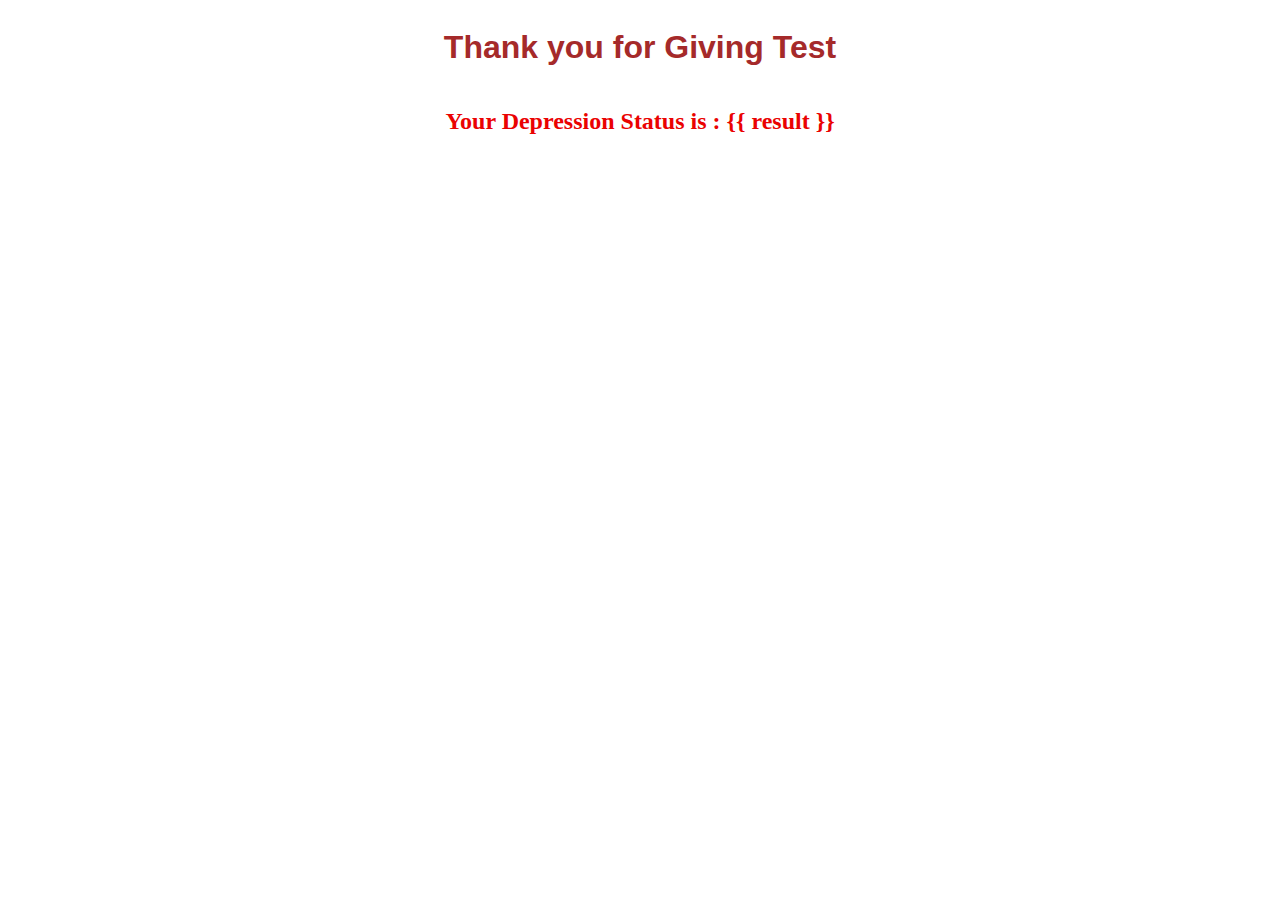
<file: templates/result.html>
<!DOCTYPE html>
<html lang="en">
<head>
    <meta charset="UTF-8">
    <meta name="viewport" content="width=device-width, initial-scale=1.0">
    <title>Result</title>
    <style>
        body{
            display: flex;
            flex-direction: column;
            align-items: center;
        }

        h1{
            font-family: Poppins, sans-serif;
            color: brown;
        }

        h2{
            font-family: Montserrat, serif;
            color: #ea0202;
        }
    </style>
</head>
<body>
    <h1>Thank you for Giving Test</h1>
    <h2>Your Depression Status is : {{ result }}</h2>

    <br><br><br>
</body>
</html>
</file>
<file: static/css/style.css>
body {
    font-family: 'Helvetica Neue', Arial, sans-serif;
    background-color: #f0f4f8;
    color: #333;
    display: flex;
    flex-direction: column;
    justify-content: center;
    align-items: center;
    height: 96vh;
    margin: 0;
}

h1 {
    color: #4A90E2;
    font-size: 2.5em;
    margin-bottom: 20px;
    text-shadow: 1px 1px 2px rgba(0, 0, 0, 0.1);
}

form {
    width: 800px;
    height: 400px;
    background-color: #fff;
    padding: 20px;
    border-radius: 10px;
    box-shadow: 0 4px 8px rgba(0, 0, 0, 0.1);
}

.question {
    display: none;
    padding: 15px;
    border: 1px solid #e0e0e0;
    border-radius: 10px;
    background-color: #fafafa;
    transition: all 0.3s ease;
    height: 300px;
}

.question.active {
    display: block;
}

.options {
    display: flex;
    flex-direction: column;
    margin-top: 20px;
}

.options label {
    margin-bottom: 10px;
    padding: 10px;
    border-radius: 5px;
    background-color: #f9f9f9;
    transition: background-color 0.3s ease;
}

.options label:hover {
    background-color: #e0f7fa;
}

input[type="submit"], .nav-button {
    background-color: #4A90E2;
    color: white;
    padding: 12px 24px;
    border: none;
    border-radius: 5px;
    cursor: pointer;
    font-size: 1em;
    transition: background-color 0.3s ease;
    margin-top: 20px;
}

input[type="submit"]:hover, .nav-button:hover {
    background-color: #357ABD;
}

.nav-buttons {
    display: flex;
    justify-content: space-between;
}
</file>
